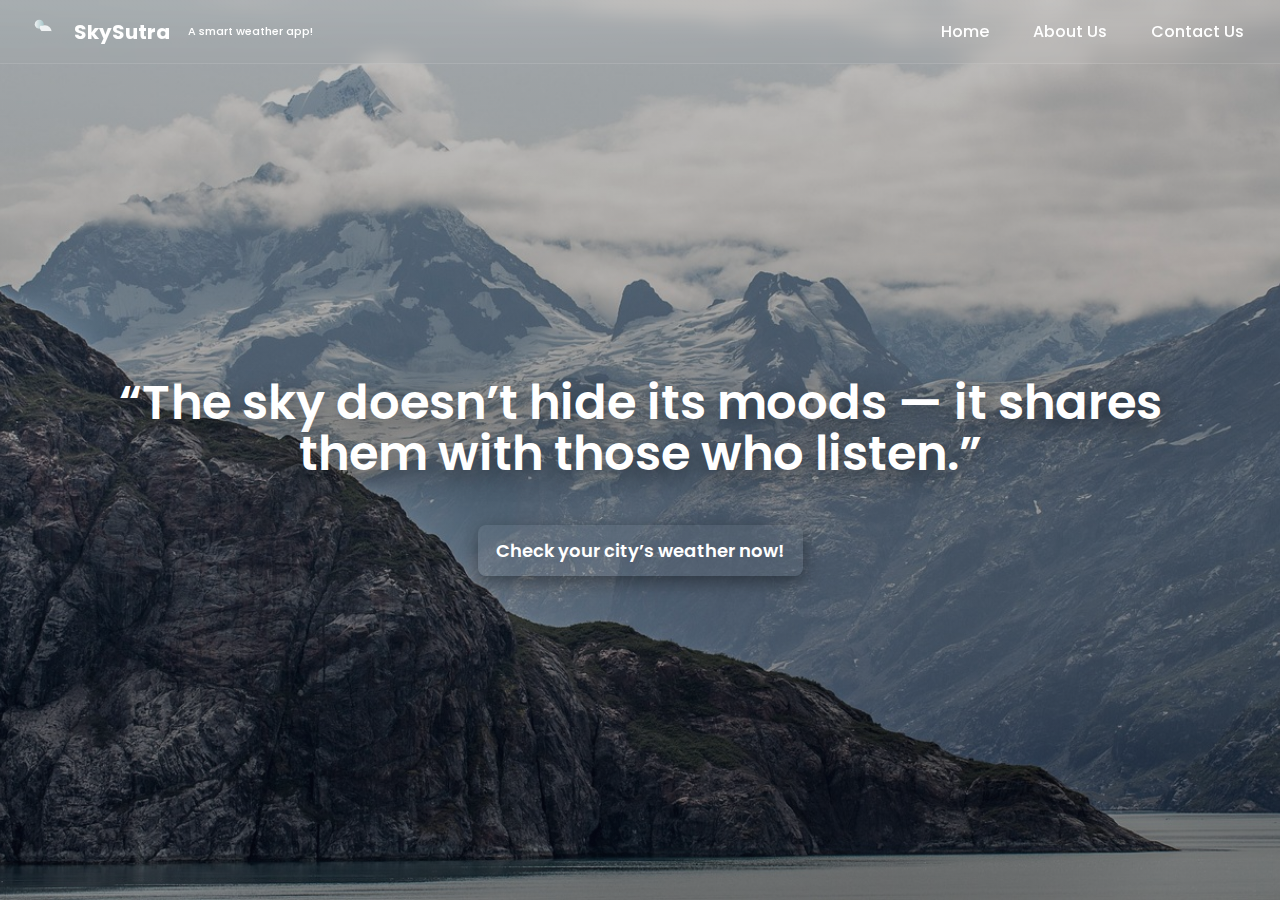
<file: index.html>
<!doctype html>
<html lang="en">
<head>
  <meta charset="utf-8" />
  <meta name="viewport" content="width=device-width, initial-scale=1" />
  <title>SkySutra — Hero</title>

  <link href="https://fonts.googleapis.com/css2?family=Poppins:wght@300;400;500;600;700&display=swap" rel="stylesheet">

  <style>
    :root {
      --glacier-white: #FFFFFF;
    }
    *, *::before, *::after {
      box-sizing: border-box;
      margin: 0;
      padding: 0;
    }
    html, body {
      height: 100%;
    }
    body {
      font-family: "Poppins", system-ui, -apple-system, "Segoe UI", Roboto, "Helvetica Neue", Arial;
      color: var(--glacier-white);
      background: #0b1114;
      -webkit-font-smoothing: antialiased;
      -moz-osx-font-smoothing: grayscale;
    }
    .navbar {
      position: fixed; top: 0; left: 0; right: 0; height: 64px;
      display: flex; align-items: center; justify-content: space-between;
      padding: 0 28px; z-index: 50;
      background: linear-gradient(to bottom, rgba(255, 255, 255, 0.08), rgba(255, 255, 255, 0.02));
      backdrop-filter: blur(8px);
      -webkit-backdrop-filter: blur(8px);
      border-bottom: 1px solid rgba(255, 255, 255, 0.06);
    }
    .logo {
      display: flex; align-items: center; gap: 10px;
      font-weight: 700; font-size: 20px; color: var(--glacier-white);
    }
    .logo svg {
      width: 36px; height: 36px;
      filter: drop-shadow(0 1px 0 rgba(255, 255, 255, 0.03));
    }
    .nav-links {
      display: flex; gap: 28px; align-items: center;
      font-weight: 500;
    }
    .nav-links a {
      color: var(--glacier-white); text-decoration: none;
      font-size: 16px; padding: 6px 8px;
    }
    .hero {
      background-image: url('bg-image.png');
      background-size: cover;
      background-position: center center;
      min-height: 100vh;
      padding-top: 64px;
      display: flex; align-items: center; justify-content: center;
      position: relative; text-align: center;
    }
    .hero::before {
      content: ""; position: absolute; inset: 0;
      background: linear-gradient(180deg, rgba(8, 12, 14, 0.25) 0%, rgba(8, 12, 14, 0.45) 100%);
      pointer-events: none;
    }
    .hero-content {
      position: relative; max-width: 1100px;
      padding: 48px 24px; z-index: 2;
    }
    .quote {
      font-size: clamp(22px, 4.5vw, 48px);
      line-height: 1.05; font-weight: 600;
      text-shadow: 0 6px 24px rgba(0, 0, 0, 0.5);
      margin-bottom: 36px; transform: translateY(-10px);
    }
    /* CTA styled as a button but also contains an anchor fallback */
    .cta {
      font-size: 18px; font-weight: 600; color: var(--glacier-white);
      background: rgba(255, 255, 255, 0.05); padding: 12px 18px;
      border-radius: 8px;
      display: inline-flex; gap: 10px; align-items: center;
      text-decoration: none; box-shadow: 0 6px 18px rgba(0, 0, 0, 0.4);
      cursor: pointer; transition: background 0.18s, transform 0.06s;
      border: none;
    }
    .cta:hover {
      background: rgba(255, 255, 255, 0.12);
      transform: translateY(-2px);
    }
    .hero-footer {
      position: absolute; left: 50%;
      transform: translateX(-50%); bottom: 48px;
      z-index: 2; width: 100%;
      display: flex; justify-content: center;
      padding: 0 16px;
    }
    @media (max-width: 800px) {
      .nav-links {
        display: none;
      }
      .quote {
        font-size: clamp(18px, 5.5vw, 32px);
      }
    }
  </style>
</head>
<body>

  <header class="navbar" role="banner">
    <div class="logo" aria-label="SkySutra logo">
      <svg viewBox="0 0 64 64" xmlns="http://www.w3.org/2000/svg" aria-hidden="true" focusable="true">
        <defs>
          <linearGradient id="g" x1="0" x2="1">
            <stop offset="0" stop-color="#F2F4F5"/>
            <stop offset="1" stop-color="#A7C7CA"/>
          </linearGradient>
        </defs>
        <circle cx="20" cy="18" r="8" fill="url(#g)" opacity="0.95"/>
        <path d="M42 32c0-6.627-5.373-12-12-12-2.08 0-4.02.52-5.72 1.44C23.7 19.04 21 21 21 24c0 4 3 6 3 6h18z" fill="#F2F4F5" opacity="0.95"/>
      </svg>

      <span>SkySutra</span>
      <small style="font-weight: 500; font-size: 11px; color: #FFFFFF; margin-left: 8px;">A smart weather app!</small>
    </div>

    <nav class="nav-links" role="navigation" aria-label="Main navigation">
      <a href="#">Home</a>
      <a href="#">About Us</a>
      <a href="#">Contact Us</a>
    </nav>
  </header>

  <main class="hero" role="main" aria-label="Hero">
    <div class="hero-content">
      <h1 class="quote">“The sky doesn’t hide its moods — it shares them with those who listen.”</h1>

      <a class="cta" id="ctaAnchor" href="search-city.html" aria-label="Check your city's weather">
        <span>Check your city’s weather now!</span>
      </a>

    </div>
    <div class="hero-footer" aria-hidden="true"></div>
  </main>

  <script>
    // Note: The original HTML had an element with id="redirectBtn" and a script block referencing it,
    // but no such element exists in the final HTML structure for the button/anchor.
    // The anchor <a class="cta" id="ctaAnchor"> correctly links to "search-city.html".
    // I've removed the non-functional/debugging JS to clean up.
    
    // Original JS was:
    // document.getElementById("redirectBtn").addEventListener("click", () => { ... });
    // document.getElementById("ctaAnchor").addEventListener("click", (e) => { ... });
    // window.addEventListener('error', (ev) => console.warn('Window error:', ev));
    // window.addEventListener('unhandledrejection', (ev) => console.warn('Unhandled promise rejection:', ev));

    // Keeping only the necessary anchor-related behavior, if needed, but since the link works by default, 
    // the following is sufficient (and matches the structure/functionality):
    
    document.getElementById("ctaAnchor").addEventListener("click", (e) => {
        // This is a placeholder to ensure the ID reference remains,
        // but no preventDefault() is called so the link navigation works.
    });
  </script>
</body>
</html>
</file>
